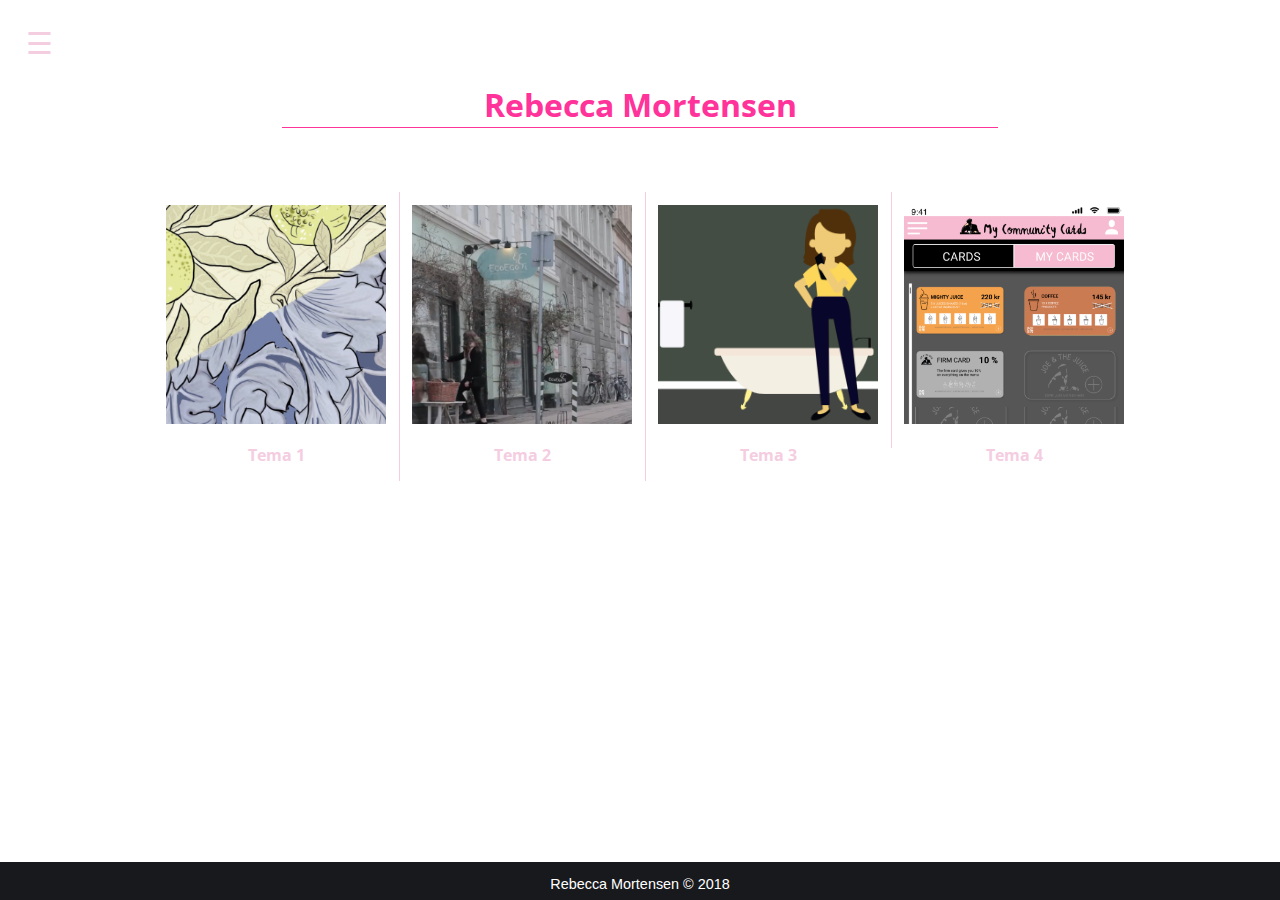
<file: index.html>
<!DOCTYPE html>
<html lang="da">

<head>
    <meta charset="UTF-8">
    <meta name="viewport" content="width=device-width, initial-scale=1">
    <link rel="stylesheet" href="stylesheet.css" type="text/css">
    <link href="https://fonts.googleapis.com/css?family=Open+Sans+Condensed:300" rel="stylesheet">

    <title>Portfolio</title>
</head>

<body>
    <header>


        <span class="menubar">&#9776;</span>
        <div id="sidenavbar" class="sidenav">

            <span class="closebtn">&times;</span>

            <a href="index.html">Home</a>
            <a href="cv.html">Om</a>
            <a href="tema1.html">Grundlæggende Webdesign</a>
            <a href="tema2.html"> Basic Content</a>
            <a href="tema3.html">Animation</a>
            <a href="tema4.html">UX</a>

        </div>


    </header>

    <h1>Rebecca Mortensen</h1>

    <section id="tema">

        <div class="sectionwrapper">

            <div class="column1">

                <a href="tema1.html">

                    <div class="content">

                        <img src="tema1firkant.jpg" alt="Billede fra tema 1">

                        <div class="txt">
                            <h2> Tema 1</h2>
                        </div>
                    </div>
                </a>
            </div>

            <div class="column2">

                <a href="tema2.html">

                    <div class="content">

                        <img src="tema2firkant.png" alt="Billede fra tema 2">

                        <div class="txt">
                            <h2> Tema 2</h2>

                        </div>
                    </div>
                </a>
            </div>

            <div class="column3">

                <a href="tema3.html">

                    <div class="content">

                        <img src="tema3firkant.png" alt="Billede fra tema 3">
                        <div class="txt">

                            <h2> Tema 3</h2>
                        </div>
                    </div>
                </a>
            </div>

            <div class="column4">
                <a href="tema4.html">

                    <div class="content">

                        <img src="tema34firkantpng.png" alt="Billede fra tema 4">

                        <div class="txt">
                            <h2> Tema 4 </h2>
                        </div>
                    </div>
                </a>
            </div>
        </div>

    </section>

    <script src="https://code.jquery.com/jquery-3.3.1.min.js"></script>
    <script src="sekvens.js"></script>

    <footer>
        <div class="footer">

            <p> Rebecca Mortensen © 2018</p>

        </div>

    </footer>

</body>

</html>
</file>
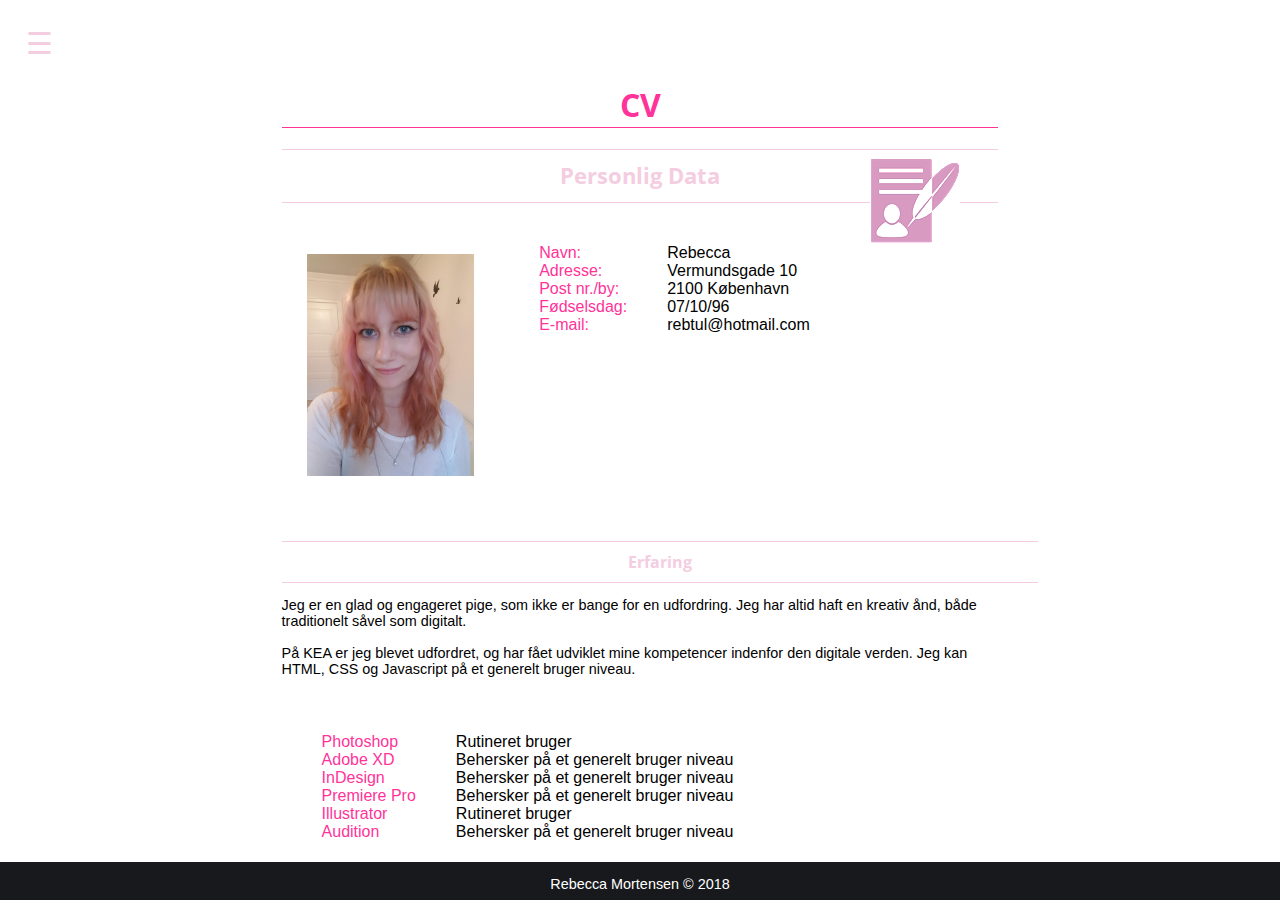
<file: cv.html>
<!DOCTYPE html>
<html lang="da">

<head>
    <meta charset="UTF-8">
    <meta name="viewport" content="width=device-width, initial-scale=1">
    <link rel="stylesheet" href="stylesheet.css" type="text/css">
    <link href="https://fonts.googleapis.com/css?family=Open+Sans+Condensed:300" rel="stylesheet">

    <title>Portfolio</title>
</head>

<body>

    <span class="menubar">&#9776;</span>
    <div id="sidenavbar" class="sidenav">

        <span class="closebtn">&times;</span>

        <a href="index.html">Home</a>
        <a href="cv.html">Om</a>
        <a href="tema1.html">Grundlæggende Webdesign</a>
        <a href="tema2.html">Basic Content</a>
        <a href="tema3.html">Animation</a>
        <a href="tema4.html">UX</a>

    </div>


    <h1>CV</h1>

    <section id="data_box">

        <div class="sectionwrapper">

            <div class="column">

                <h2>Personlig Data</h2>
                <div class="img_picture">

                    <img src="person.png" alt="person"> </div>
            </div>

        </div>

    </section>

    <div class="data">

        <div class="sectionwrapper">

            <div class="column">

                <div class="img_1"> <img src="selvportraet.jpg" alt="persona">
                </div>

                <div class="txt_1">

                    <ul class="ul_1">

                        <li>Navn: </li>
                        <li>Adresse:</li>
                        <li>Post nr./by:</li>
                        <li>Fødselsdag: </li>
                        <li>E-mail:</li>

                    </ul>

                </div>

                <div class="txt_2">

                    <ul class="ul_2">

                        <li>Rebecca</li>
                        <li>Vermundsgade 10</li>
                        <li>2100 København</li>
                        <li>07/10/96</li>
                        <li>rebtul@hotmail.com</li>

                    </ul>

                </div>

            </div>

        </div>

    </div>

    <section id="erfaring_box">

        <div class="sectionwrapper">

            <div class="column">

                <h2>Erfaring</h2>

            </div>

            <div class="txt">

                <p>Jeg er en glad og engageret pige, som ikke er bange for en udfordring. Jeg har altid haft en kreativ ånd, både traditionelt såvel som digitalt. <br><br> På KEA er jeg blevet udfordret, og har fået udviklet mine kompetencer indenfor den digitale verden. Jeg kan HTML, CSS og Javascript på et generelt bruger niveau. </p>

            </div>

        </div>

    </section>
    <div class="data">

        <div class="sectionwrapper">

            <div class="column">

                <div class="txt_1">

                    <ul class="ul_1">

                        <li>Photoshop</li>
                        <li>Adobe XD</li>
                        <li>InDesign</li>
                        <li>Premiere Pro</li>
                        <li>Illustrator</li>
                        <li>Audition</li>

                    </ul>

                </div>

                <div class="txt_2">

                    <ul class="ul_2">

                        <li>Rutineret bruger</li>
                        <li>Behersker på et generelt bruger niveau</li>
                        <li>Behersker på et generelt bruger niveau</li>
                        <li>Behersker på et generelt bruger niveau </li>
                        <li>Rutineret bruger</li>
                        <li>Behersker på et generelt bruger niveau</li>

                    </ul>

                </div>

            </div>

        </div>

    </div>

    <script src="https://code.jquery.com/jquery-3.3.1.min.js"></script>
    <script src="sekvens.js"></script>

    <footer>
        <div class="footer">

            <p> Rebecca Mortensen © 2018</p>

        </div>

    </footer>

</body>

</html>
</file>
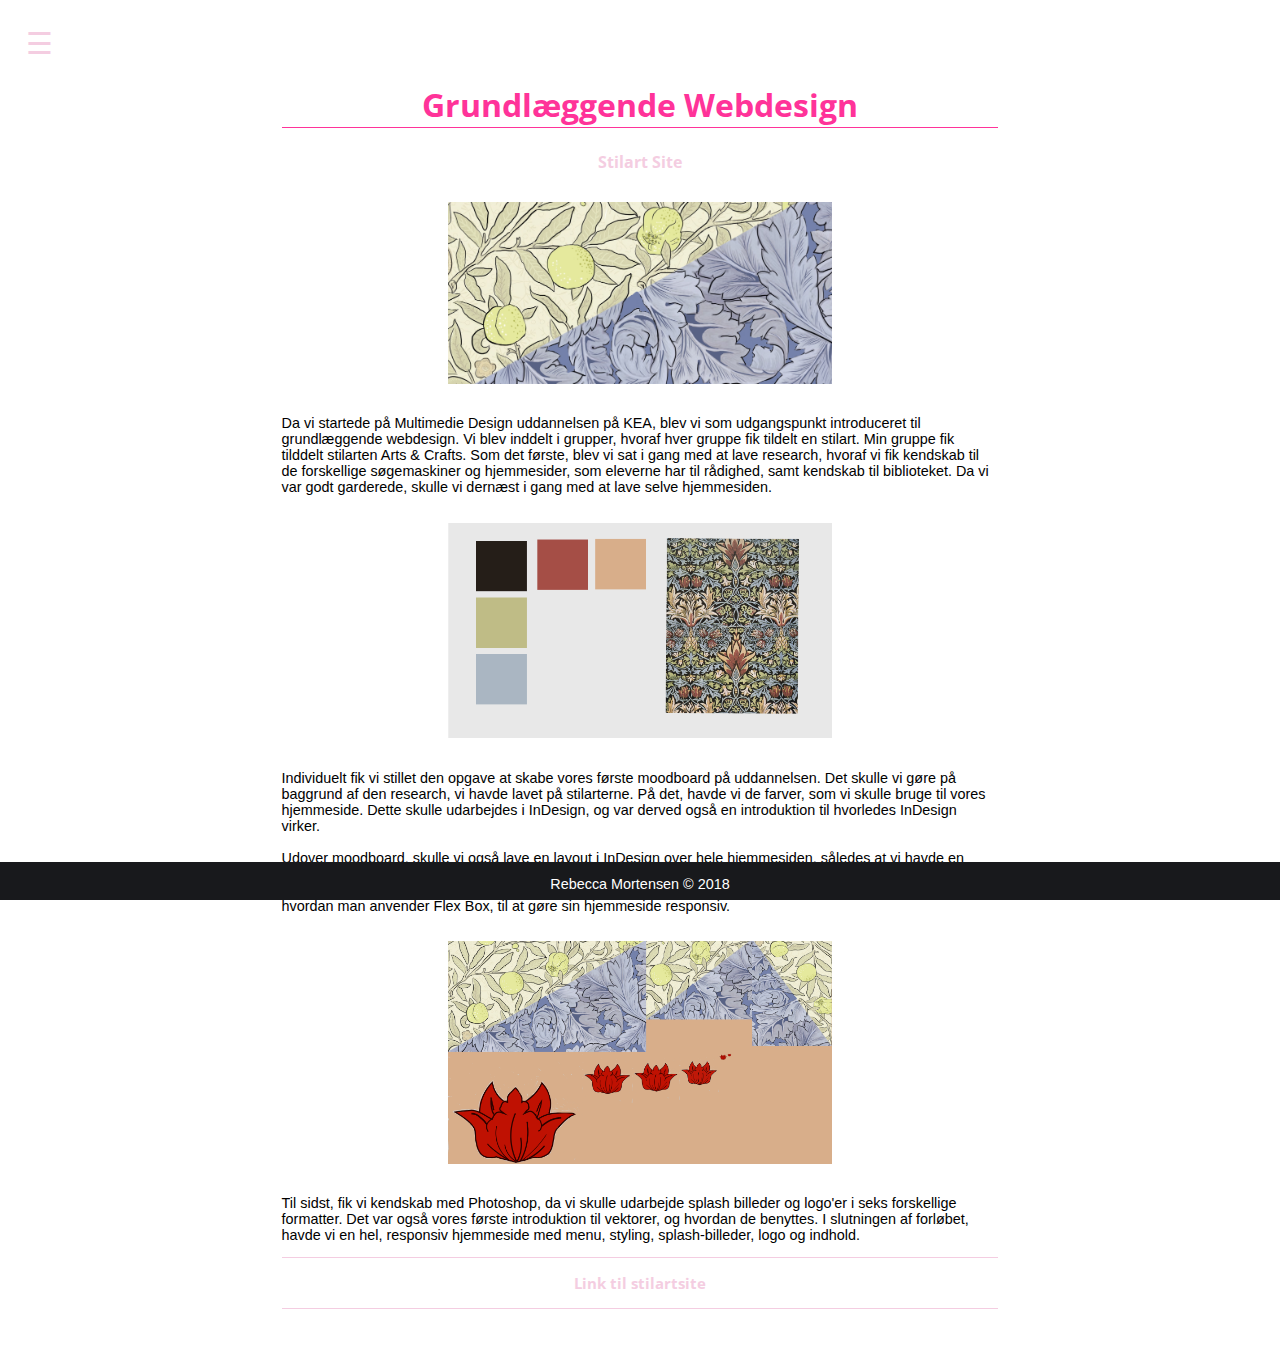
<file: tema1.html>
<!DOCTYPE html>
<html lang="da">

<head>
    <meta charset="UTF-8">
    <meta name="viewport" content="width=device-width, initial-scale=1">
    <link rel="stylesheet" href="stylesheet.css" type="text/css">
    <link href="https://fonts.googleapis.com/css?family=Open+Sans+Condensed:300" rel="stylesheet">

    <title>Portfolio</title>
</head>

<body>

    <span class="menubar">&#9776;</span>
    <div id="sidenavbar" class="sidenav">

        <span class="closebtn">&times;</span>

        <a href="index.html">Home</a>
        <a href="cv.html">Om</a>
        <a href="tema1.html">Grundlæggende Webdesign</a>
        <a href="tema2.html"> Basic Content</a>
        <a href="tema3.html">Animation</a>
        <a href="tema4.html">UX</a>
    </div>


    <h1> Grundlæggende Webdesign</h1>


    <section id="stilart">

        <div class="sectionwrapper">

            <h2>Stilart Site</h2>
            <div class="img">
                <img src="tema1.jpg" alt="stilart">
            </div>

            <div class="txt">

                <p>Da vi startede på Multimedie Design uddannelsen på KEA, blev vi som udgangspunkt introduceret til grundlæggende webdesign. Vi blev inddelt i grupper, hvoraf hver gruppe fik tildelt en stilart. Min gruppe fik tilddelt stilarten Arts & Crafts. Som det første, blev vi sat i gang med at lave research, hvoraf vi fik kendskab til de forskellige søgemaskiner og hjemmesider, som eleverne har til rådighed, samt kendskab til biblioteket. Da vi var godt garderede, skulle vi dernæst i gang med at lave selve hjemmesiden.</p>

            </div>

            <div class="moodboards">

                <div class="img">

                    <img src="Tegnebr%C3%A6t%202.png" alt="moodboard">

                </div>

            </div>

            <div class="undervisning">

                <p>Individuelt fik vi stillet den opgave at skabe vores første moodboard på uddannelsen. Det skulle vi gøre på baggrund af den research, vi havde lavet på stilarterne. På det, havde vi de farver, som vi skulle bruge til vores hjemmeside. Dette skulle udarbejdes i InDesign, og var derved også en introduktion til hvorledes InDesign virker. <br><br> Udover moodboard, skulle vi også lave en layout i InDesign over hele hjemmesiden, således at vi havde en skabelon at gå efter. Dernæst lærte vi at opbygge en hjemmeside helt fra bunden - ved brug af layoutdiagram, har vi som det første udarbjedet skelettet i HTMl. Derefter, stiftede vi bekendskab med CSS. Her lærte vi hvordan man anvender Flex Box, til at gøre sin hjemmeside responsiv.</p>
            </div>

            <div class="img">

                <img src="Unavngivet.png" alt="billede">

            </div>

            <div class="txt">

                <p> Til sidst, fik vi kendskab med Photoshop, da vi skulle udarbejde splash billeder og logo'er i seks forskellige formatter. Det var også vores første introduktion til vektorer, og hvordan de benyttes. I slutningen af forløbet, havde vi en hel, responsiv hjemmeside med menu, styling, splash-billeder, logo og indhold. </p>

            </div>

            <div class="link">

                <a href="http://www.rebeccamortensen.dk/kea/01-web/04-responsive/01_04_04_responsive_v3/">
                    <h3>Link til stilartsite</h3>
                </a>
            </div>

        </div>

    </section>

    <script src="https://code.jquery.com/jquery-3.3.1.min.js"></script>
    <script src="sekvens.js"></script>

    <footer>
        <div class="footer">

            <p> Rebecca Mortensen © 2018</p>

        </div>



    </footer>

</body>

</html>
</file>
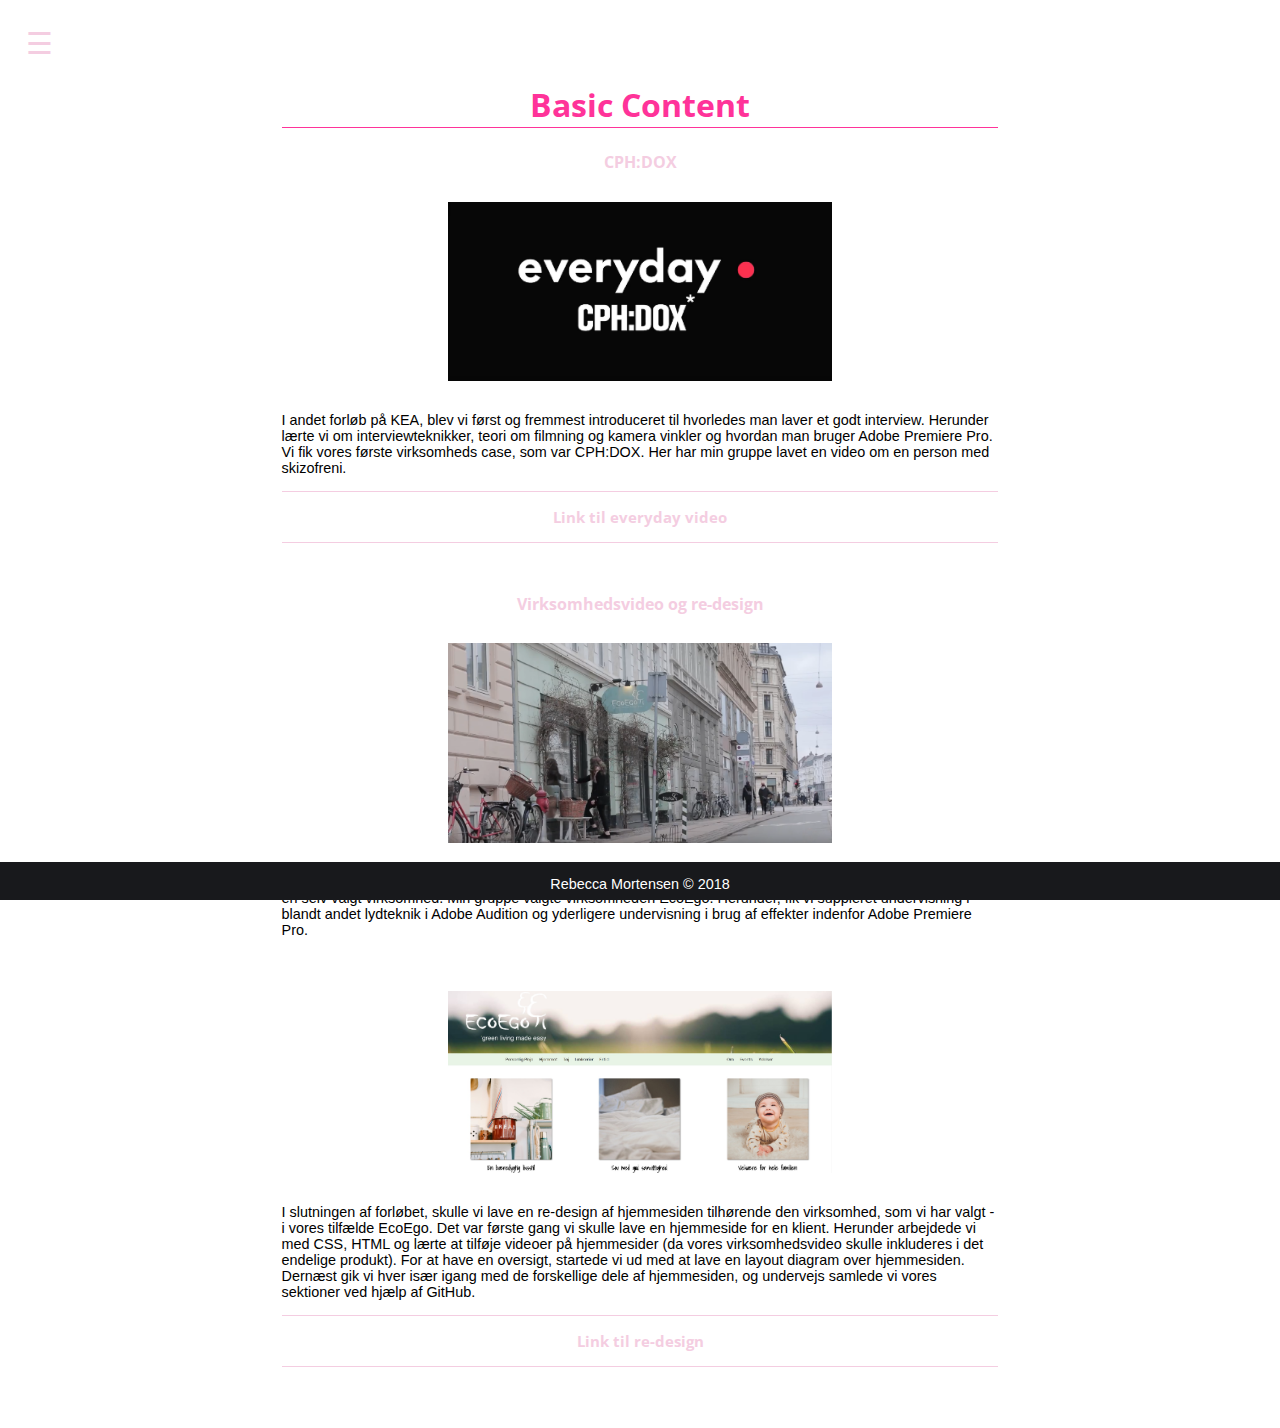
<file: tema2.html>
<!DOCTYPE html>
<html lang="da">

<head>
    <meta charset="UTF-8">
    <meta name="viewport" content="width=device-width, initial-scale=1">
    <link rel="stylesheet" href="stylesheet.css" type="text/css">
    <link href="https://fonts.googleapis.com/css?family=Open+Sans+Condensed:300" rel="stylesheet">

    <title>Portfolio</title>
</head>

<body>

    <span class="menubar">&#9776;</span>
    <div id="sidenavbar" class="sidenav">

        <span class="closebtn">&times;</span>

        <a href="index.html">Home</a>
        <a href="cv.html">Om</a>
        <a href="tema1.html">Grundlæggende Webdesign</a>
        <a href="tema2.html"> Basic Content</a>
        <a href="tema3.html">Animation</a>
        <a href="tema4.html">UX</a>

    </div>

    <h1>Basic Content</h1>


    <section id="content">

        <div class="sectionwrapper">

            <h2>CPH:DOX</h2>

            <div class="img">

                <img src="cphdox.jpg" alt="dox">
            </div>

            <div class="txt">

                <p>I andet forløb på KEA, blev vi først og fremmest introduceret til hvorledes man laver et godt interview. Herunder lærte vi om interviewteknikker, teori om filmning og kamera vinkler og hvordan man bruger Adobe Premiere Pro. Vi fik vores første virksomheds case, som var CPH:DOX. Her har min gruppe lavet en video om en person med skizofreni. </p>

                <div class="link">

                    <a href="https://www.youtube.com/watch?v=_c2AYSoemI0&t=9s">
                        <h3>Link til everyday video</h3>
                    </a>
                </div>
            </div>

        </div>

    </section>

    <section id="ecoego">


        <div class="sectionwrapper">

            <h2>Virksomhedsvideo og re-design</h2>

            <div class="img">

                <img src="tema2.png" alt="ecoego">
            </div>

            <div class="txt">

                <p> Efter vi havde afprøvet kræfter med at lave et interview, så fik vi mulighed for at gøre det igen, denne gang for en selv valgt virksomhed. Min gruppe valgte virksomheden EcoEgo. Herunder, fik vi suppleret undervisning i blandt andet lydteknik i Adobe Audition og yderligere undervisning i brug af effekter indenfor Adobe Premiere Pro.
                </p>

            </div>

        </div>

    </section>

    <section id="redesign">

        <div class="sectionwrapper">

            <div class="img">

                <img src="redesign.jpg" alt="redesign">

            </div>

            <div class="txt">

                <p> I slutningen af forløbet, skulle vi lave en re-design af hjemmesiden tilhørende den virksomhed, som vi har valgt - i vores tilfælde EcoEgo. Det var første gang vi skulle lave en hjemmeside for en klient. Herunder arbejdede vi med CSS, HTML og lærte at tilføje videoer på hjemmesider (da vores virksomhedsvideo skulle inkluderes i det endelige produkt). For at have en oversigt, startede vi ud med at lave en layout diagram over hjemmesiden. Dernæst gik vi hver især igang med de forskellige dele af hjemmesiden, og undervejs samlede vi vores sektioner ved hjælp af GitHub.
                </p>

            </div>

            <div class="link">

                <a href="http://www.rebeccamortensen.dk/kea/03-content/03-redesign/site/">
                    <h3>Link til re-design</h3>
                </a>
            </div>

        </div>
    </section>

    <script src="https://code.jquery.com/jquery-3.3.1.min.js"></script>
    <script src="sekvens.js"></script>

    <footer>
        <div class="footer">

            <p> Rebecca Mortensen © 2018</p>

        </div>

    </footer>

</body>

</html>
</file>
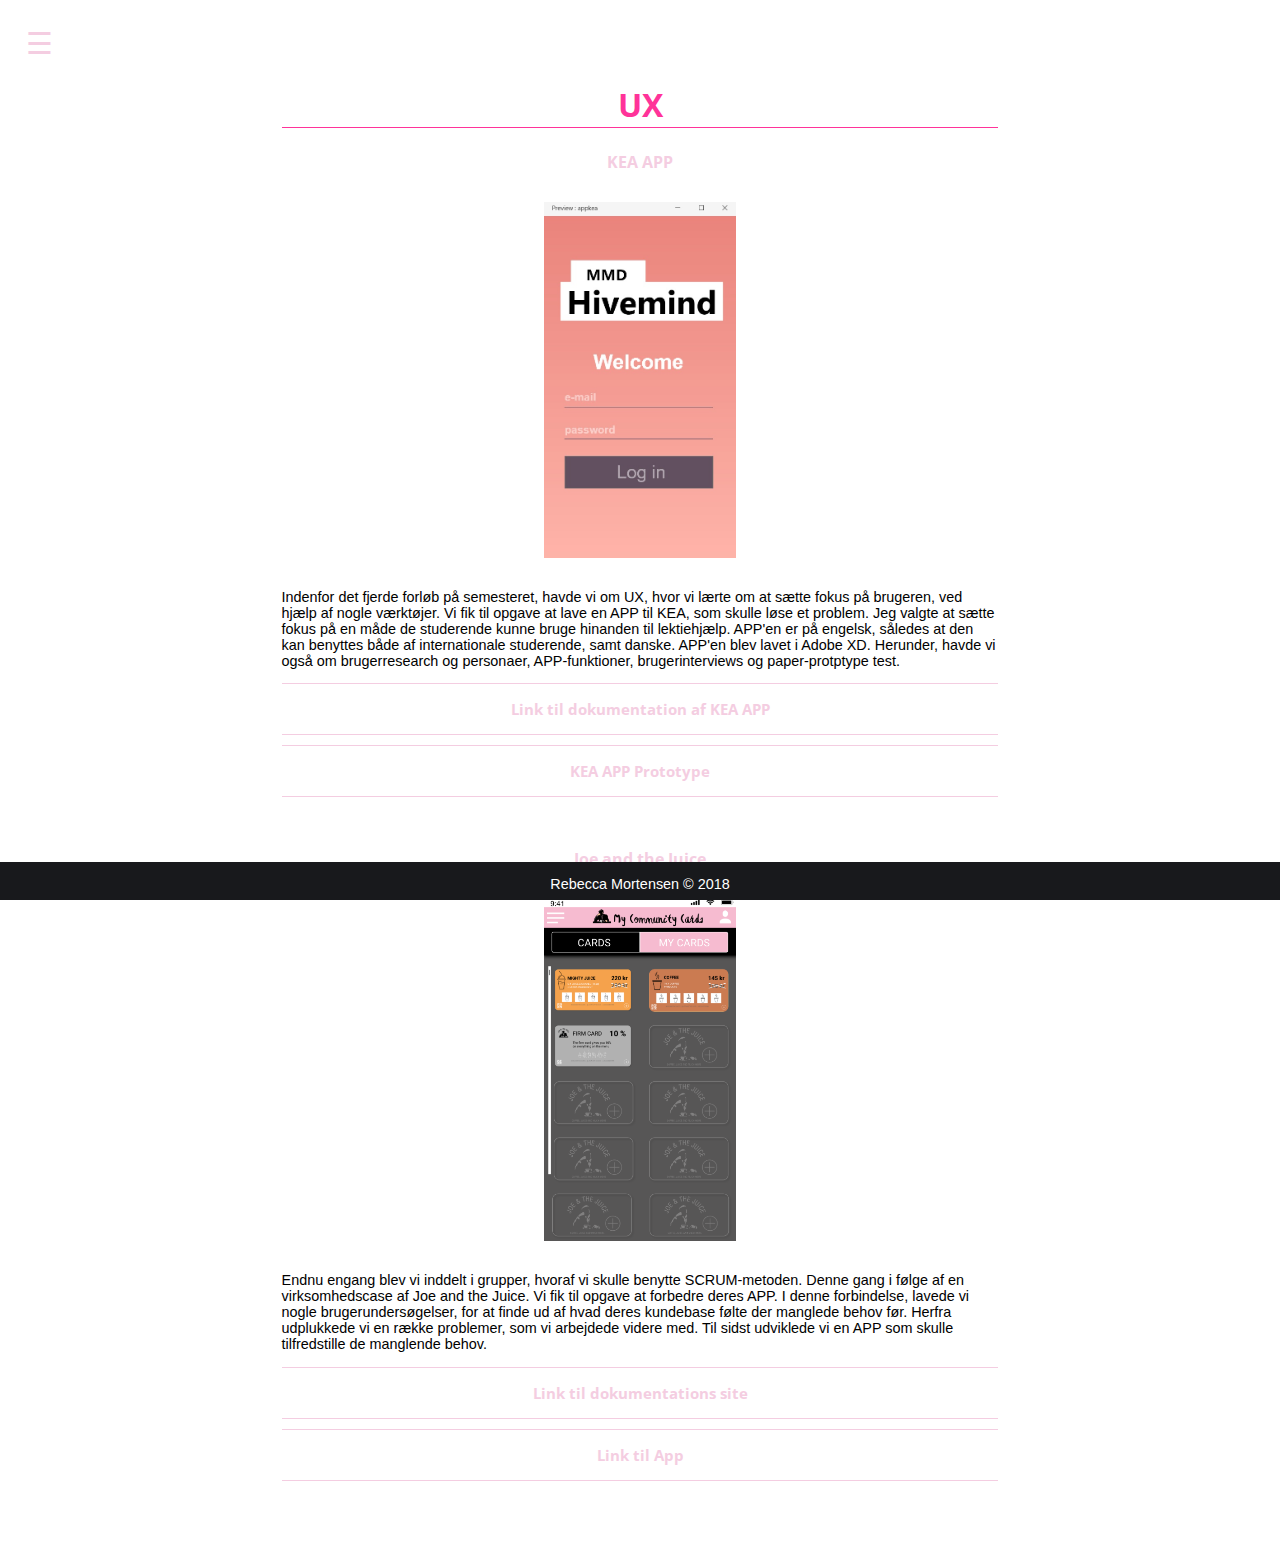
<file: tema4.html>
<!DOCTYPE html>
<html lang="da">

<head>
    <meta charset="UTF-8">
    <meta name="viewport" content="width=device-width, initial-scale=1">
    <link rel="stylesheet" href="stylesheet.css" type="text/css">
    <link href="https://fonts.googleapis.com/css?family=Open+Sans+Condensed:300" rel="stylesheet">

    <title>Portfolio</title>
</head>

<body>

    <span class="menubar">&#9776;</span>
    <div id="sidenavbar" class="sidenav">

        <span class="closebtn">&times;</span>

        <a href="index.html">Home</a>
        <a href="cv.html">Om</a>
        <a href="tema1.html">Grundlæggende Webdesign</a>
        <a href="tema2.html"> Basic Content</a>
        <a href="tema3.html">Animation</a>
        <a href="tema4.html">UX</a>
    </div>

    <h1>UX</h1>


    <section id="keaapp">

        <div class="sectionwrapper">

            <h2>KEA APP</h2>

            <div class="img">

                <img src="keaapp.jpg" alt="kea app">

            </div>

            <div class="txt">

                <p>Indenfor det fjerde forløb på semesteret, havde vi om UX, hvor vi lærte om at sætte fokus på brugeren, ved hjælp af nogle værktøjer. Vi fik til opgave at lave en APP til KEA, som skulle løse et problem. Jeg valgte at sætte fokus på en måde de studerende kunne bruge hinanden til lektiehjælp. APP'en er på engelsk, således at den kan benyttes både af internationale studerende, samt danske. APP'en blev lavet i Adobe XD. Herunder, havde vi også om brugerresearch og personaer, APP-funktioner, brugerinterviews og paper-protptype test. </p>

            </div>

            <div class="link">

                <a href="http://www.rebeccamortensen.dk/kea/04-ux/01-bruger/keaapp.html">

                    <h3>Link til dokumentation af KEA APP</h3>
                </a>
            </div>

            <div class="link">

                <a href="https://xd.adobe.com/view/e53bb165-8e76-4aeb-4073-eed49e83f496-930a/?hints=off">

                    <h3>KEA APP Prototype</h3>
                </a>
            </div>
        </div>

    </section>

    <section id="joejuice">

        <div class="sectionwrapper">

            <h2>Joe and the Juice</h2>

            <div class="img">

                <img src="tema4.png" alt="joeapp">

            </div>

            <div class="txt">

                <p> Endnu engang blev vi inddelt i grupper, hvoraf vi skulle benytte SCRUM-metoden. Denne gang i følge af en virksomhedscase af Joe and the Juice. Vi fik til opgave at forbedre deres APP. I denne forbindelse, lavede vi nogle brugerundersøgelser, for at finde ud af hvad deres kundebase følte der manglede behov før. Herfra udplukkede vi en række problemer, som vi arbejdede videre med. Til sidst udviklede vi en APP som skulle tilfredstille de manglende behov.
                </p>

            </div>

            <div class="link">

                <a href="http://emmaviola.dk/kea/04-ux/virksomhedscase/Joe-and-The-Juice-app-Gruppe-12-master/Dokumentationsite/Index.html">
                    <h3>Link til dokumentations site</h3>
                </a>
            </div>

            <div class="link">

                <a href="https://xd.adobe.com/view/85253627-b82f-43aa-6f21-2e06d2e350e2-f314/">
                    <h3>Link til App</h3>
                </a>
            </div>

        </div>

    </section>

    <script src="https://code.jquery.com/jquery-3.3.1.min.js"></script>
    <script src="sekvens.js"></script>

    <footer>
        <div class="footer">

            <p> Rebecca Mortensen © 2018</p>

        </div>

    </footer>

</body>

</html>
</file>
<file: stylesheet.css>
html {

    margin: 0px;
    padding: 0px;
}

body {

    margin: 2vw;
    padding: 0px;
}


/* ------------ MENU ----------------- */

.sidenav .closebtn {
    position: absolute;
    color: #f4cde1;
    display: block;

    top: 0;
    right: 25px;
    font-size: 36px;
    margin-left: 50vw;
    padding: 8px 8px 8px 32px;
    transition: 0.3s;

    cursor: pointer;
}

.sidenav {
    height: 100%;
    width: 0;
    position: fixed;
    z-index: 1;
    top: 0;
    left: 0;
    background-color: #18191c;
    overflow-x: hidden;
    transition: 0.5s;
    padding-top: 60px;

}

.sidenav a {
    padding: 8px 8px 8px 32px;
    text-decoration: none;
    font-size: 25px;
    color: #f4cde1;
    display: block;
    transition: 0.3s;

    font-family: sans-serif;
    font-size: 1em;
}

.sidenav a:hover {
    color: #f1f1f1;
}

.sidenav.open {
    width: 190px;

}

.menubar {
    font-size: 30px;
    cursor: pointer;
    color: #f4cde1;

    margin-left: 0px;
    margin-right: 0px;
}

/* --------------- OM------------------------- */

a {

    text-decoration: none;
}

#om .sectionwrapper {

    display: flex;
    padding-bottom: 100px;
}


#intro h2 {

    text-align: center;
    line-height: 80px;
    font-family: 'Open Sans Condensed', sans-serif;
    color: white;
    font-size: 3em;
}


/* TEMA */

#tema .sectionwrapper {

    display: flex;
    width: 80%;

    margin-left: 10vw;
    margin-right: 20vw;
    margin-top: 5vw;
    margin-bottom: 20vw;

}


.content {

    margin: 1vw;
}

.content:hover {
    opacity: 1;
    transition: .5s ease;
    background-color: #18191c;
    cursor: pointer;
    height: 22vw;
}



.column1 {
    flex-grow: 1;
    flex-basis: 10vw;

}

.column2 {
    border-left: 1px solid #f4cde1;
    flex-grow: 1;
    flex-basis: 10vw;

}

.column3 {

    border-left: 1px solid #f4cde1;
    flex-grow: 1;
    flex-basis: 10vw;
}

.column4 {

    border-left: 1px solid #f4cde1;
    height: 20vw;
    flex-grow: 1;
    flex-basis: 10vw;
}

#tema img {

    width: 100%;


}

/* ------------ CV -------------- */

#data_box h2 {

    line-height: 0px;
    padding: 2vw;
    margin: 0px;
    font-size: 1.4em;
    color: #f4cde1;
    font-family: 'Open Sans Condensed', sans-serif;

}

#data_box .column {

    border-top: 1px solid #f4cde1;
    border-bottom: 1px solid #f4cde1;
}

#data_box .img_picture {

    position: absolute;
    left: 68vw;
    top: 12.2vw;

}

.data .column {

    display: flex;

}

.data h2 {

    font-size: 1em;
}

.data img {

    width: 13vw;
    margin: 2vw;
}

ul {

    font-family: sans-serif;
    list-style-type: none;
}

#erfaring_box h2 {

    line-height: 0px;
    padding: 0px;
    margin: 0px;
    color: #f4cde1;
    font-family: 'Open Sans Condensed', sans-serif;
}

#erfaring_box img {

    max-width: 80px;

}

#erfaring_box .column {

    padding: 20px;
    margin-top: 10px;

    width: 100%;

    border-top: 1px solid #f4cde1;
    border-bottom: 1px solid #f4cde1;

}

/* ------------ TEMA 1 - 4 -------------- */

#tema .sectionwrapper {

    display: flex;
    flex-wrap: wrap;
}


.img img {

    max-width: 30vw;
    margin: 1vw;

}

.txt_1 {
    color: #ff3399;
}

.img {

    text-align: center;

}

h1 {

    color: #ff3399;
    font-family: 'Open Sans Condensed', sans-serif;
    font-size: 2em;
    text-align: center;
    border-bottom: 1px solid #ff3399;
    padding: 1px;

    margin-left: 20vw;
    margin-right: 20vw;


}

h2 {

    color: #f4cde1;
    font-family: 'Open Sans Condensed', sans-serif;
    font-size: 1em;
    text-align: center;
    padding: 2px;

}

p {

    font-family: sans-serif;
    font-size: 0.9em;
}

.sectionwrapper {

    margin-left: 20vw;
    margin-right: 20vw;
    padding-bottom: 2vw;



}

#stilart .column {

    padding: 5px;
    border: 1px solid #f4cde1;

}

#keaapp img {

    max-width: 15vw;
}

#joejuice img {

    max-width: 15vw;
}

.link {

    border-top: 1px solid #f4cde1;
    border-bottom: 1px solid #f4cde1;
    margin-bottom: 10px;
    margin-top: 10px;

}

.link a {

    text-align: center;
    text-decoration: none;
    color: #f4cde1;
    font-family: 'Open Sans Condensed', sans-serif;
    font-size: 0.8em;
}

.link a:hover {

    text-align: center;
    text-decoration: none;
    color: #ff3399;
    font-family: 'Open Sans Condensed', sans-serif;
    font-size: 0.8em;

}


/* ------------ FOOTER -------------- */

footer {

    position: fixed;
    background-color: #18191c;
    width: 100%;
    height: 3vw;
    bottom: 0;
    left: 0;


}

footer p {
    font-family: sans-serif;
    text-align: center;
    color: white;

}

@media only screen and (max-width: 1100px) {
    #tema .sectionwrapper {
        width: 100%;
        margin-top: 15vw;
        margin-left: 1vw;
    }

    .img_picture {
        display: none;
    }
}

@media only screen and (max-width: 800px) {
    #tema .sectionwrapper {
        flex-direction: column;
        width: 90%;
        margin-left: 20vw;
        margin-bottom: 10vw;
        padding-bottom: 5vw;


    }
    .column1 {
        border-left: 1px solid #f4cde1;
        width: 60%;
    }
    .column2 {
        border-left: 1px solid #f4cde1;
        width: 60%;
    }
    .column3 {
        border-left: 1px solid #f4cde1;
        width: 60%;
    }
    .column4 {
        border-left: 1px solid #f4cde1;
        width: 60%;
    }

    .column4 .content {

        padding-bottom: 15vw;
    }

    .data .column {

        flex-direction: column;

    }
    .data img {

        min-width: 130px;
        text-align: center;
    }

    .img img {

        min-width: 140px;
        text-align: center;
    }

}
</file>
